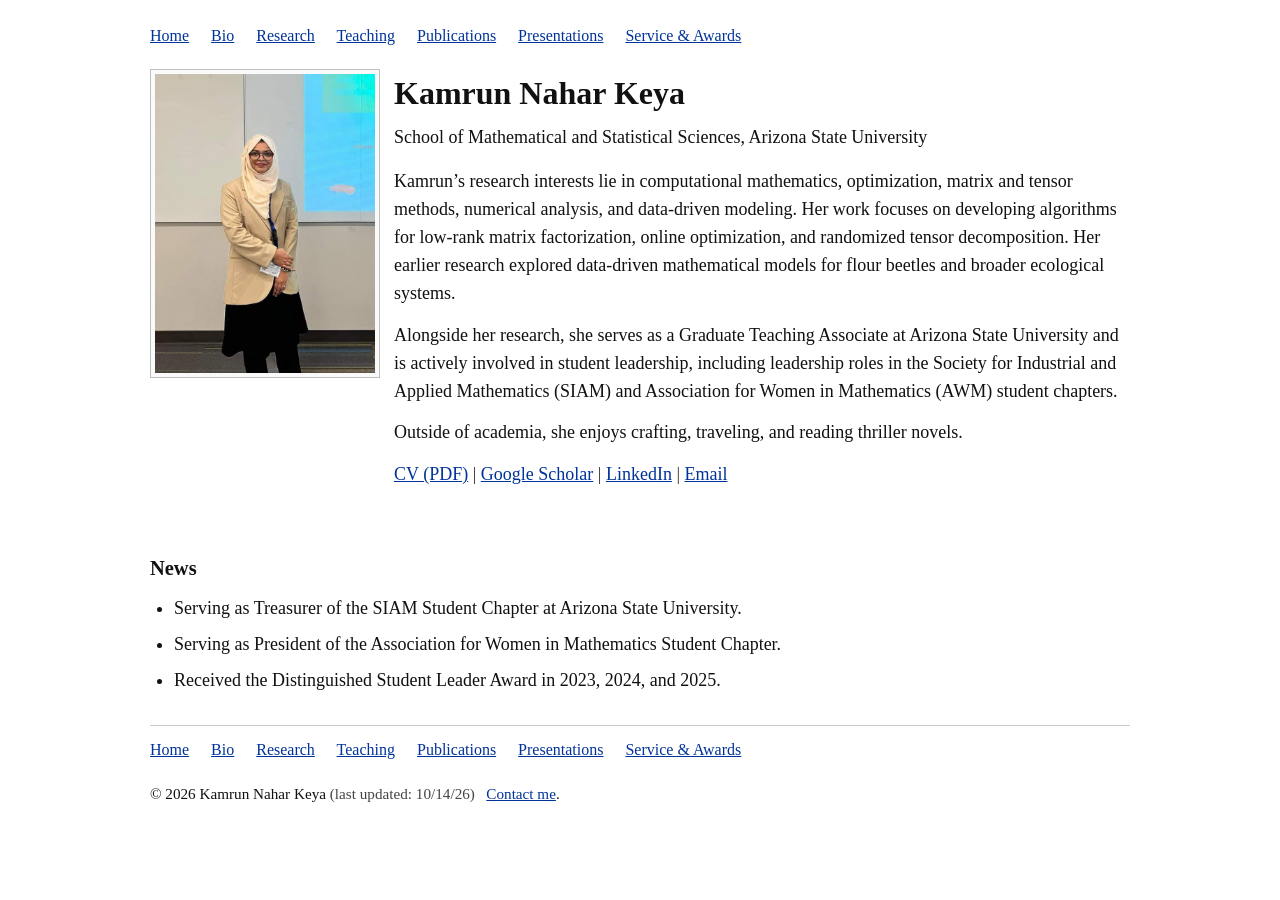
<file: index.html>
<!DOCTYPE html>
<html lang="en">
<head>
  <meta charset="UTF-8" />
  <meta name="viewport" content="width=device-width, initial-scale=1.0" />

  <title>Kamrun Nahar Keya :: Home</title>

  <meta
    name="description"
    content="Kamrun Nahar Keya, Ph.D. student in Applied Mathematics at Arizona State University."
  />

  <link rel="stylesheet" href="./style.css" />
</head>

<body>
  <div class="page">

    <!-- Navigation -->
    <div class="nav">
      <a href="./index.html">Home</a>
      <a href="./cv.pdf" target="_blank" rel="noopener">Bio</a>
      <a href="./research/index.html">Research</a>
      <a href="./teaching/index.html">Teaching</a>
      <a href="./publications/index.html">Publications</a>
      <a href="./seminars/index.html">Presentations</a>
      <a href="./programs/index.html">Service &amp; Awards</a>
    </div>


    <!-- Header -->
    <div class="header-grid">

      <div>
        <img
          src="./profile.jpg"
          alt="Kamrun Nahar Keya"
          class="photo"
        />
      </div>

      <div class="header">

        <h1>Kamrun Nahar Keya</h1>

        <div class="subtitle">
          School of Mathematical and Statistical Sciences,
          Arizona State University
        </div>

        <p>
          Kamrun’s research interests lie in computational mathematics,
          optimization, matrix and tensor methods, numerical analysis,
          and data-driven modeling. Her work focuses on developing
          algorithms for low-rank matrix factorization, online optimization,
          and randomized tensor decomposition. Her earlier research explored
          data-driven mathematical models for flour beetles and broader
          ecological systems.
        </p>

        <p>
          Alongside her research, she serves as a Graduate Teaching Associate
          at Arizona State University and is actively involved in student
          leadership, including leadership roles in the Society for Industrial
          and Applied Mathematics (SIAM) and Association for Women in
          Mathematics (AWM) student chapters.
        </p>

        <p>
          Outside of academia, she enjoys crafting, traveling, and reading
          thriller novels.
        </p>


        <!-- Professional Links -->
        <p class="meta">
          <a href="./cv.pdf" target="_blank" rel="noopener">CV (PDF)</a> |
          <a
            href="https://scholar.google.com/citations?user=X4joiKQAAAAJ&hl=en&oi=ao"
            target="_blank"
            rel="noopener"
          >Google Scholar</a> |
          <a
            href="https://www.linkedin.com/in/kamrunkeya/"
            target="_blank"
            rel="noopener"
          >LinkedIn</a> |
          <a href="mailto:kkeya1@asu.edu">Email</a>
        </p>

      </div>
    </div>


    <!-- News -->
    <h2>News</h2>

    <ul>
      <li>
        Serving as Treasurer of the SIAM Student Chapter at
        Arizona State University.
      </li>

      <li>
        Serving as President of the Association for Women in Mathematics
        Student Chapter.
      </li>

      <li>
        Received the Distinguished Student Leader Award in 2023, 2024,
        and 2025.
      </li>
    </ul>


    <!-- Footer -->
    <div class="footer">

      <div class="footnav">
        <a href="./index.html">Home</a>
        <a href="./cv.pdf" target="_blank" rel="noopener">Bio</a>
        <a href="./research/index.html">Research</a>
        <a href="./teaching/index.html">Teaching</a>
        <a href="./publications/index.html">Publications</a>
        <a href="./seminars/index.html">Presentations</a>
        <a href="./programs/index.html">Service &amp; Awards</a>
      </div>

      © 2026 Kamrun Nahar Keya
      <span class="last-updated">
        (last updated: 10/14/26)
      </span>

      &nbsp;
      <a href="mailto:kkeya1@asu.edu">Contact me</a>.

    </div>

  </div>
</body>
</html>
</file>
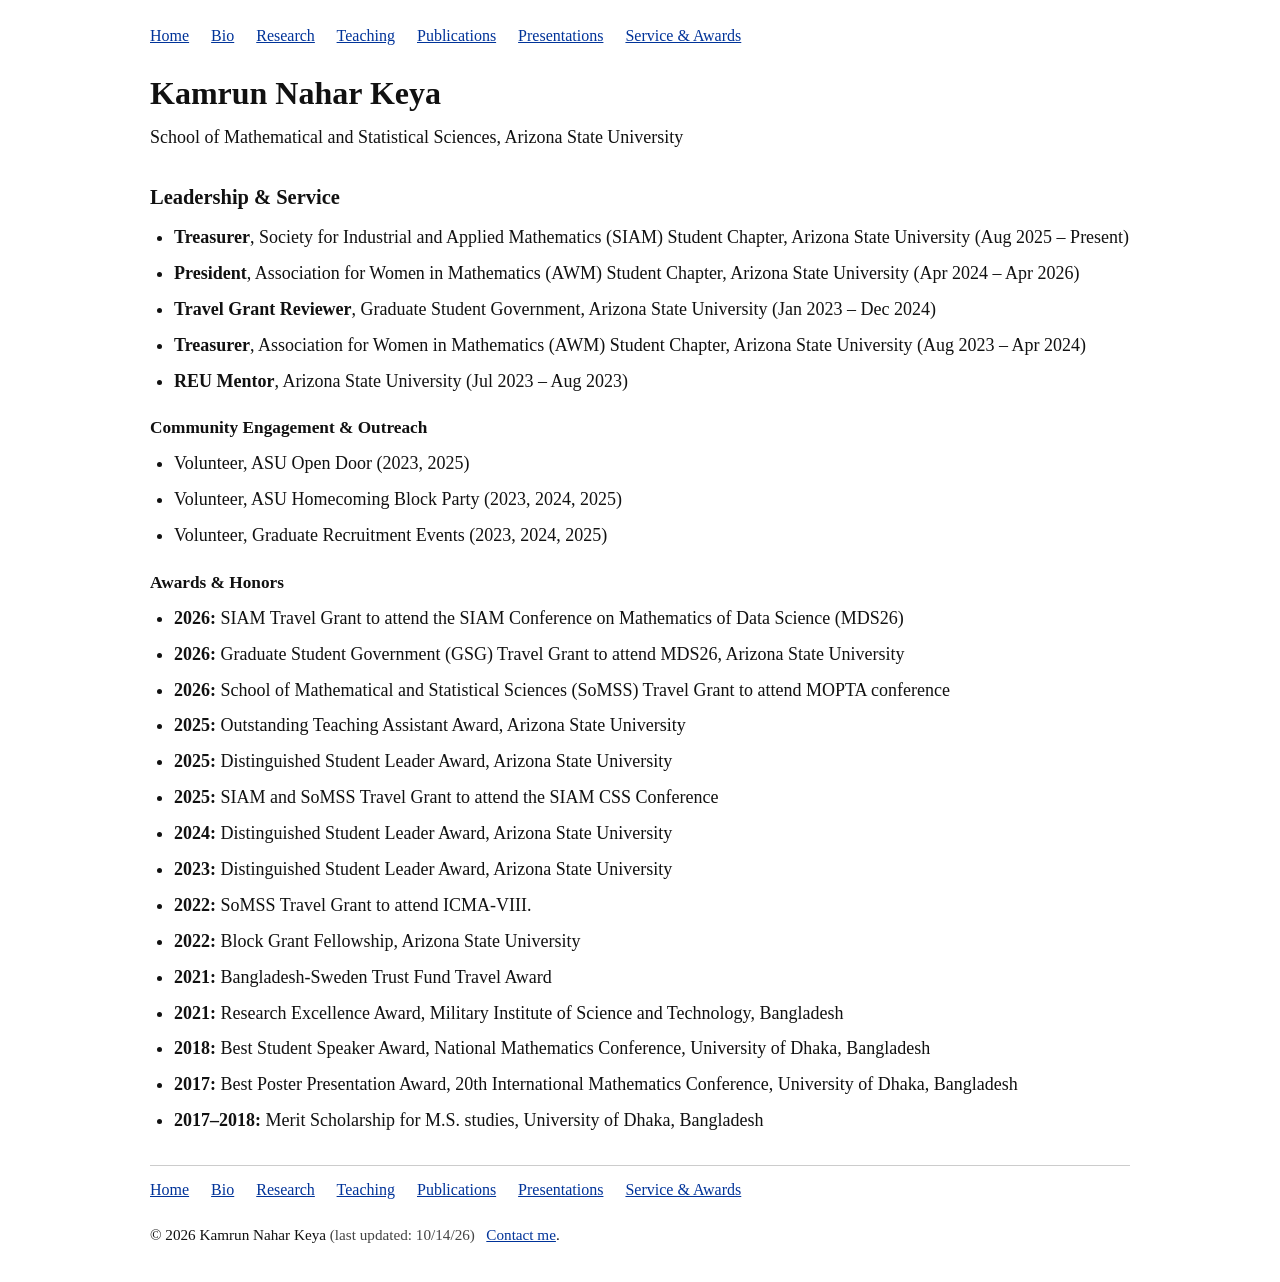
<file: programs/index.html>
<!DOCTYPE html>
<html lang="en">
<head>
  <meta charset="UTF-8" />
  <meta name="viewport" content="width=device-width, initial-scale=1.0" />

  <title>Kamrun Nahar Keya :: Service &amp; Awards</title>

  <meta
    name="description"
    content="Leadership, service, professional involvement, awards, and honors of Kamrun Nahar Keya."
  />

  <link rel="stylesheet" href="../style.css" />
</head>

<body>
  <div class="page">

    <!-- Navigation -->
    <div class="nav">
      <a href="../index.html">Home</a>
      <a href="../cv.pdf" target="_blank" rel="noopener">Bio</a>
      <a href="../research/index.html">Research</a>
      <a href="../teaching/index.html">Teaching</a>
      <a href="../publications/index.html">Publications</a>
      <a href="../seminars/index.html">Presentations</a>
      <a href="../programs/index.html">Service &amp; Awards</a>
    </div>


    <h1>Kamrun Nahar Keya</h1>

    <div class="subtitle">
      School of Mathematical and Statistical Sciences,
      Arizona State University
    </div>

    <!-- Leadership -->
    <h2>Leadership &amp; Service</h2>

    <ul>
      <li>
        <strong>Treasurer</strong>, Society for Industrial and Applied
        Mathematics (SIAM) Student Chapter, Arizona State University
        (Aug 2025 – Present)
      </li>

      <li>
        <strong>President</strong>, Association for Women in Mathematics
        (AWM) Student Chapter, Arizona State University
        (Apr 2024 – Apr 2026)
      </li>

      <li>
        <strong>Travel Grant Reviewer</strong>, Graduate Student Government,
        Arizona State University
        (Jan 2023 – Dec 2024)
      </li>

      <li>
        <strong>Treasurer</strong>, Association for Women in Mathematics
        (AWM) Student Chapter, Arizona State University
        (Aug 2023 – Apr 2024)
      </li>

      <li>
        <strong>REU Mentor</strong>, Arizona State University
        (Jul 2023 – Aug 2023)
      </li>
    </ul>


    <!-- Campus Involvement -->
    <h3> Community Engagement &amp; Outreach </h3>

    <ul>
      <li>
        Volunteer, ASU Open Door (2023, 2025)
      </li>

      <li>
        Volunteer, ASU Homecoming Block Party (2023, 2024, 2025)
      </li>

      <li>
        Volunteer, Graduate Recruitment Events (2023, 2024, 2025)
      </li>
    </ul>


    <h3>Awards &amp; Honors</h3>

<ul>
  <li>
    <strong>2026:</strong>
    SIAM Travel Grant to attend the SIAM Conference on Mathematics of Data Science (MDS26)
  </li>

  <li>
    <strong>2026:</strong>
    Graduate Student Government (GSG) Travel Grant to attend MDS26,
    Arizona State University
  </li>
  <li>
    <strong>2026:</strong>
    School of Mathematical and Statistical Sciences (SoMSS) Travel Grant
    to attend MOPTA conference
  </li>

  <li>
    <strong>2025:</strong>
    Outstanding Teaching Assistant Award, Arizona State University
  </li>

  <li>
    <strong>2025:</strong>
    Distinguished Student Leader Award, Arizona State University
  </li>

  <li>
    <strong>2025:</strong>
    SIAM and SoMSS Travel Grant to attend the SIAM CSS Conference
  </li>

  <li>
    <strong>2024:</strong>
    Distinguished Student Leader Award, Arizona State University
  </li>

  <li>
    <strong>2023:</strong>
    Distinguished Student Leader Award, Arizona State University
  </li>

  <li>
    <strong>2022:</strong>
    SoMSS Travel Grant to attend ICMA-VIII.
  </li>

  <li>
    <strong>2022:</strong>
    Block Grant Fellowship, Arizona State University
  </li>

  <li>
    <strong>2021:</strong>
    Bangladesh-Sweden Trust Fund Travel Award
  </li>

  <li>
    <strong>2021:</strong>
    Research Excellence Award,
    Military Institute of Science and Technology, Bangladesh
  </li>

  <li>
    <strong>2018:</strong>
    Best Student Speaker Award, National Mathematics Conference,
    University of Dhaka, Bangladesh
  </li>

  <li>
    <strong>2017:</strong>
    Best Poster Presentation Award, 20th International Mathematics Conference,
    University of Dhaka, Bangladesh
  </li>

<li>
  <strong>2017–2018:</strong>
  Merit Scholarship for M.S. studies, University of Dhaka, Bangladesh
</li>
</ul>


    <!-- Footer -->
    <div class="footer">

      <div class="footnav">
        <a href="../index.html">Home</a>
        <a href="../cv.pdf" target="_blank" rel="noopener">Bio</a>
        <a href="../research/index.html">Research</a>
        <a href="../teaching/index.html">Teaching</a>
        <a href="../publications/index.html">Publications</a>
        <a href="../seminars/index.html">Presentations</a>
        <a href="../programs/index.html">Service &amp; Awards</a>
      </div>

      © 2026 Kamrun Nahar Keya
      <span class="last-updated">
        (last updated: 10/14/26)
      </span>

      &nbsp;
      <a href="mailto:kkeya1@asu.edu">Contact me</a>.

    </div>

  </div>
</body>
</html>
</file>
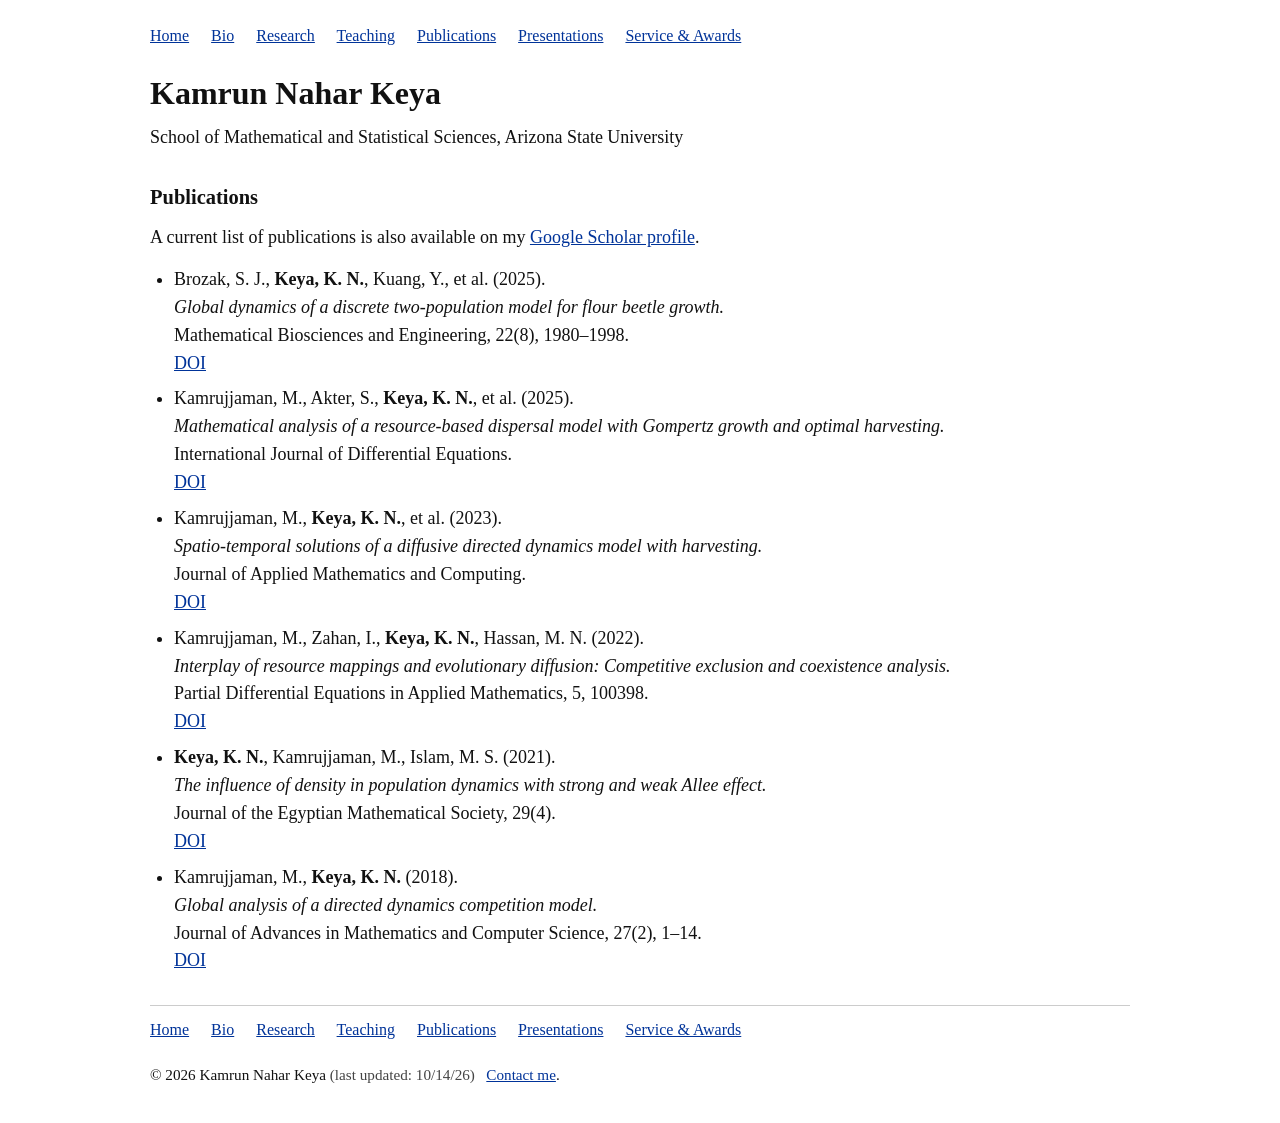
<file: publications/index.html>
<!DOCTYPE html>
<html lang="en">
<head>
  <meta charset="UTF-8" />
  <meta name="viewport" content="width=device-width, initial-scale=1.0" />

  <title>Kamrun Nahar Keya :: Publications</title>

  <meta
    name="description"
    content="Publications by Kamrun Nahar Keya, Ph.D. student in Applied Mathematics at Arizona State University."
  />

  <link rel="stylesheet" href="../style.css" />
</head>

<body>
  <div class="page">

    <!-- Navigation -->
    <div class="nav">
      <a href="../index.html">Home</a>
      <a href="../cv.pdf" target="_blank" rel="noopener">Bio</a>
      <a href="../research/index.html">Research</a>
      <a href="../teaching/index.html">Teaching</a>
      <a href="../publications/index.html">Publications</a>
      <a href="../seminars/index.html">Presentations</a>
      <a href="../programs/index.html">Service &amp; Awards</a>
    </div>


    <h1>Kamrun Nahar Keya</h1>

    <div class="subtitle">
      School of Mathematical and Statistical Sciences,
      Arizona State University
    </div>


    <h2>Publications</h2>

    <p>
      A current list of publications is also available on my
      <a
        href="https://scholar.google.com/citations?user=X4joiKQAAAAJ&hl=en&oi=ao"
        target="_blank"
        rel="noopener"
      >Google Scholar profile</a>.
    </p>


    <ul>

      <li>
        Brozak, S. J., <strong>Keya, K. N.</strong>, Kuang, Y., et al. (2025).<br />
        <em>Global dynamics of a discrete two-population model for flour beetle growth.</em><br />
        Mathematical Biosciences and Engineering, 22(8), 1980–1998.<br />
        <a
          href="https://doi.org/10.3934/mbe.2025072"
          target="_blank"
          rel="noopener"
        >DOI</a>
      </li>

      <li>
        Kamrujjaman, M., Akter, S., <strong>Keya, K. N.</strong>, et al. (2025).<br />
        <em>Mathematical analysis of a resource-based dispersal model with Gompertz growth and optimal harvesting.</em><br />
        International Journal of Differential Equations.<br />
        <a
          href="https://doi.org/10.1155/ijde/5543474"
          target="_blank"
          rel="noopener"
        >DOI</a>
      </li>

      <li>
        Kamrujjaman, M., <strong>Keya, K. N.</strong>, et al. (2023).<br />
        <em>Spatio-temporal solutions of a diffusive directed dynamics model with harvesting.</em><br />
        Journal of Applied Mathematics and Computing.<br />
        <a
          href="https://doi.org/10.1007/s12190-022-01742-x"
          target="_blank"
          rel="noopener"
        >DOI</a>
      </li>

      <li>
        Kamrujjaman, M., Zahan, I., <strong>Keya, K. N.</strong>, Hassan, M. N. (2022).<br />
        <em>Interplay of resource mappings and evolutionary diffusion: Competitive exclusion and coexistence analysis.</em><br />
        Partial Differential Equations in Applied Mathematics, 5, 100398.<br />
        <a
          href="https://doi.org/10.1016/j.padiff.2022.100398"
          target="_blank"
          rel="noopener"
        >DOI</a>
      </li>

      <li>
        <strong>Keya, K. N.</strong>, Kamrujjaman, M., Islam, M. S. (2021).<br />
        <em>The influence of density in population dynamics with strong and weak Allee effect.</em><br />
        Journal of the Egyptian Mathematical Society, 29(4).<br />
        <a
          href="https://doi.org/10.1186/s42787-021-00114-x"
          target="_blank"
          rel="noopener"
        >DOI</a>
      </li>

      <li>
        Kamrujjaman, M., <strong>Keya, K. N.</strong> (2018).<br />
        <em>Global analysis of a directed dynamics competition model.</em><br />
        Journal of Advances in Mathematics and Computer Science, 27(2), 1–14.<br />
        <a
          href="https://doi.org/10.9734/JAMCS/2018/41247"
          target="_blank"
          rel="noopener"
        >DOI</a>
      </li>

    </ul>


    <!-- Footer -->
    <div class="footer">

      <div class="footnav">
        <a href="../index.html">Home</a>
        <a href="../cv.pdf" target="_blank" rel="noopener">Bio</a>
        <a href="../research/index.html">Research</a>
        <a href="../teaching/index.html">Teaching</a>
        <a href="../publications/index.html">Publications</a>
        <a href="../seminars/index.html">Presentations</a>
        <a href="../programs/index.html">Service &amp; Awards</a>
      </div>

      © 2026 Kamrun Nahar Keya
      <span class="last-updated">
        (last updated: 10/14/26)
      </span>

      &nbsp;
      <a href="mailto:kkeya1@asu.edu">Contact me</a>.

    </div>

  </div>
</body>
</html>
</file>
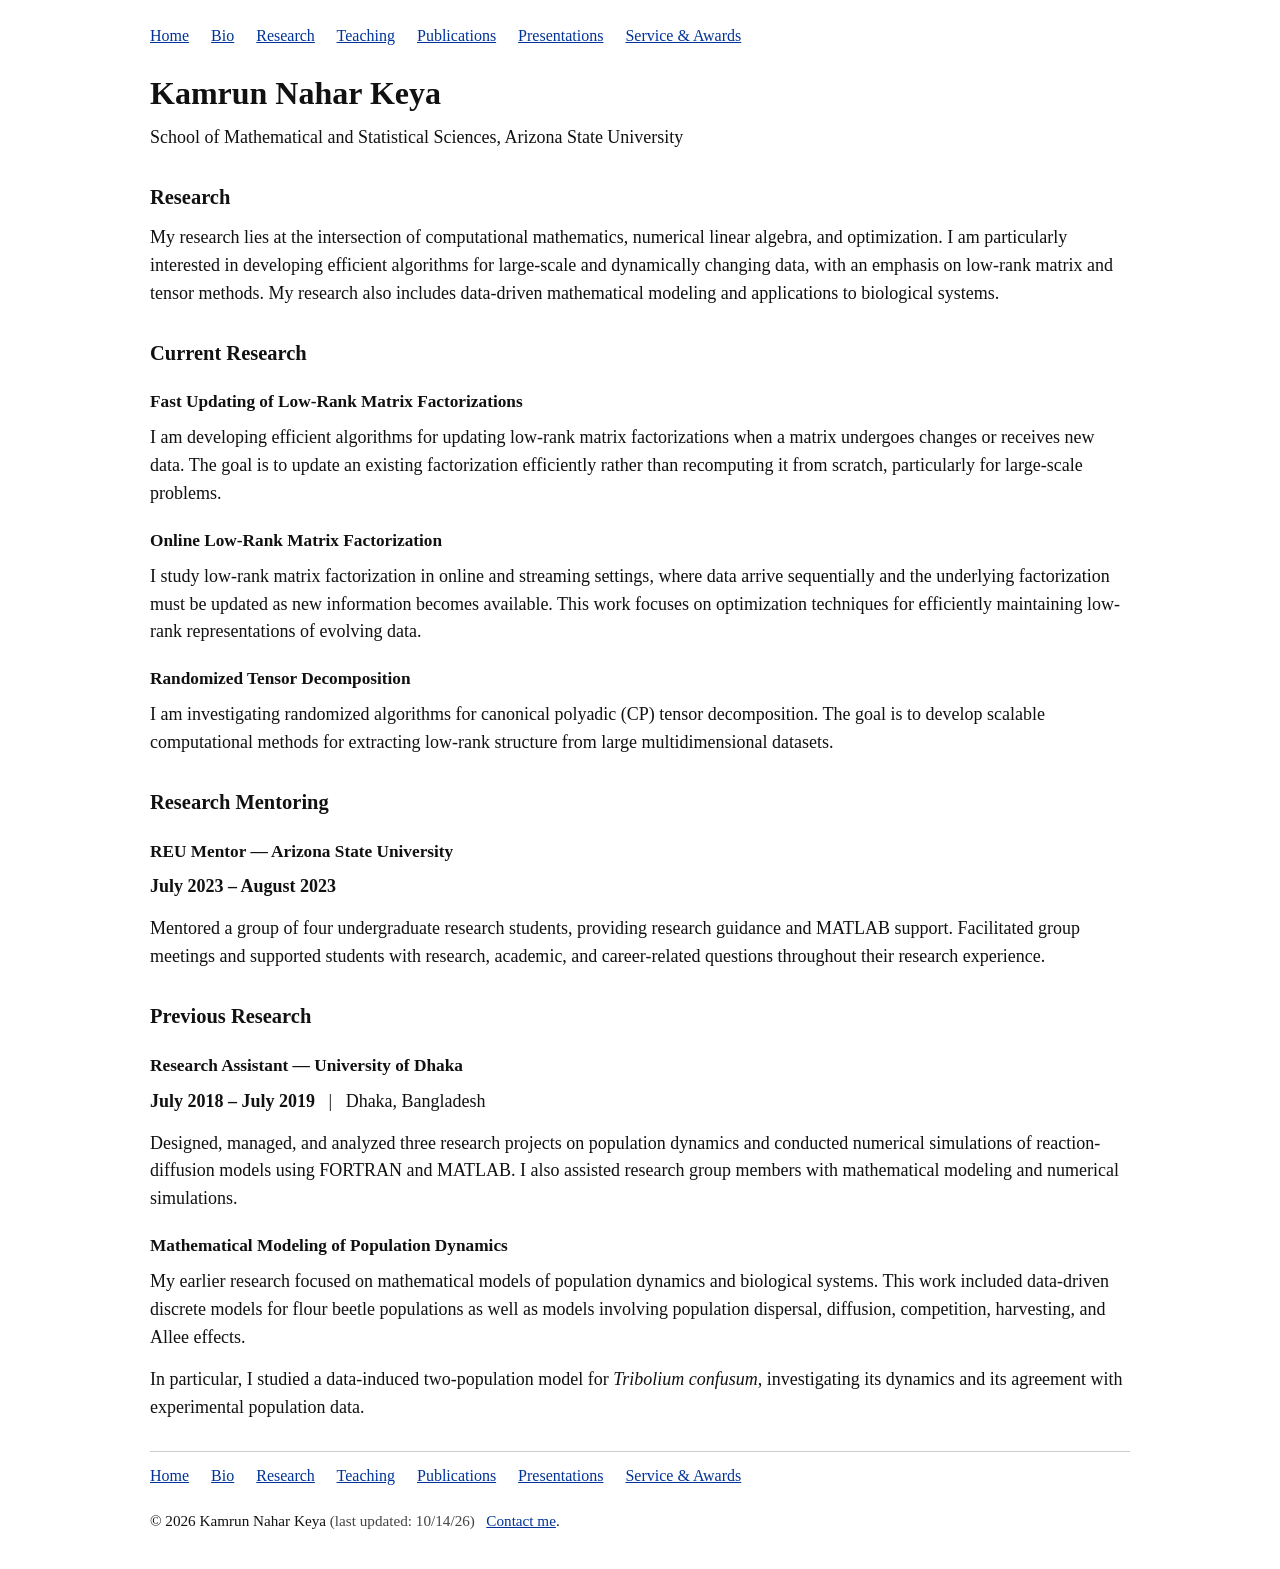
<file: research/index.html>
<!DOCTYPE html>
<html lang="en">
<head>
  <meta charset="UTF-8" />
  <meta name="viewport" content="width=device-width, initial-scale=1.0" />

  <title>Kamrun Nahar Keya :: Research</title>

  <meta
    name="description"
    content="Research of Kamrun Nahar Keya in computational mathematics, numerical linear algebra, optimization, and data-driven modeling."
  />

  <link rel="stylesheet" href="../style.css" />
</head>

<body>
  <div class="page">

    <!-- Navigation -->
    <div class="nav">
      <a href="../index.html">Home</a>
      <a href="../cv.pdf" target="_blank" rel="noopener">Bio</a>
      <a href="../research/index.html">Research</a>
      <a href="../teaching/index.html">Teaching</a>
      <a href="../publications/index.html">Publications</a>
      <a href="../seminars/index.html">Presentations</a>
      <a href="../programs/index.html">Service &amp; Awards</a>
    </div>


    <h1>Kamrun Nahar Keya</h1>

    <div class="subtitle">
      School of Mathematical and Statistical Sciences,
      Arizona State University
    </div>


    <h2>Research</h2>

    <p>
      My research lies at the intersection of computational mathematics,
      numerical linear algebra, and optimization. I am particularly interested
      in developing efficient algorithms for large-scale and dynamically
      changing data, with an emphasis on low-rank matrix and tensor methods.
      My research also includes data-driven mathematical modeling and
      applications to biological systems.
    </p>


    <h2>Current Research</h2>


    <h3>Fast Updating of Low-Rank Matrix Factorizations</h3>

    <p>
      I am developing efficient algorithms for updating low-rank matrix
      factorizations when a matrix undergoes changes or receives new data.
      The goal is to update an existing factorization efficiently rather than
      recomputing it from scratch, particularly for large-scale problems.
    </p>


    <h3>Online Low-Rank Matrix Factorization</h3>

    <p>
      I study low-rank matrix factorization in online and streaming settings,
      where data arrive sequentially and the underlying factorization must be
      updated as new information becomes available. This work focuses on
      optimization techniques for efficiently maintaining low-rank
      representations of evolving data.
    </p>


    <h3>Randomized Tensor Decomposition</h3>

    <p>
      I am investigating randomized algorithms for canonical polyadic (CP)
      tensor decomposition. The goal is to develop scalable computational
      methods for extracting low-rank structure from large
      multidimensional datasets.
    </p>


    <h2>Research Mentoring</h2>

    <h3>REU Mentor — Arizona State University</h3>

    <p>
      <strong>July 2023 – August 2023</strong>
    </p>

    <p>
      Mentored a group of four undergraduate research students, providing
      research guidance and MATLAB support. Facilitated group meetings and
      supported students with research, academic, and career-related
      questions throughout their research experience.
    </p>


    <h2>Previous Research</h2>


    <h3>Research Assistant — University of Dhaka</h3>

    <p>
      <strong>July 2018 – July 2019</strong>
      &nbsp; | &nbsp; Dhaka, Bangladesh
    </p>

    <p>
      Designed, managed, and analyzed three research projects on population
      dynamics and conducted numerical simulations of reaction-diffusion
      models using FORTRAN and MATLAB. I also assisted research group members
      with mathematical modeling and numerical simulations.
    </p>


    <h3>Mathematical Modeling of Population Dynamics</h3>

    <p>
      My earlier research focused on mathematical models of population
      dynamics and biological systems. This work included data-driven
      discrete models for flour beetle populations as well as models
      involving population dispersal, diffusion, competition, harvesting,
      and Allee effects.
    </p>

    <p>
      In particular, I studied a data-induced two-population model for
      <em>Tribolium confusum</em>, investigating its dynamics and its
      agreement with experimental population data.
    </p>


    <!-- Footer -->
    <div class="footer">

      <div class="footnav">
        <a href="../index.html">Home</a>
        <a href="../cv.pdf" target="_blank" rel="noopener">Bio</a>
        <a href="../research/index.html">Research</a>
        <a href="../teaching/index.html">Teaching</a>
        <a href="../publications/index.html">Publications</a>
        <a href="../seminars/index.html">Presentations</a>
        <a href="../programs/index.html">Service &amp; Awards</a>
      </div>

      © 2026 Kamrun Nahar Keya
      <span class="last-updated">
        (last updated: 10/14/26)
      </span>

      &nbsp;
      <a href="mailto:kkeya1@asu.edu">Contact me</a>.

    </div>

  </div>
</body>
</html>
</file>
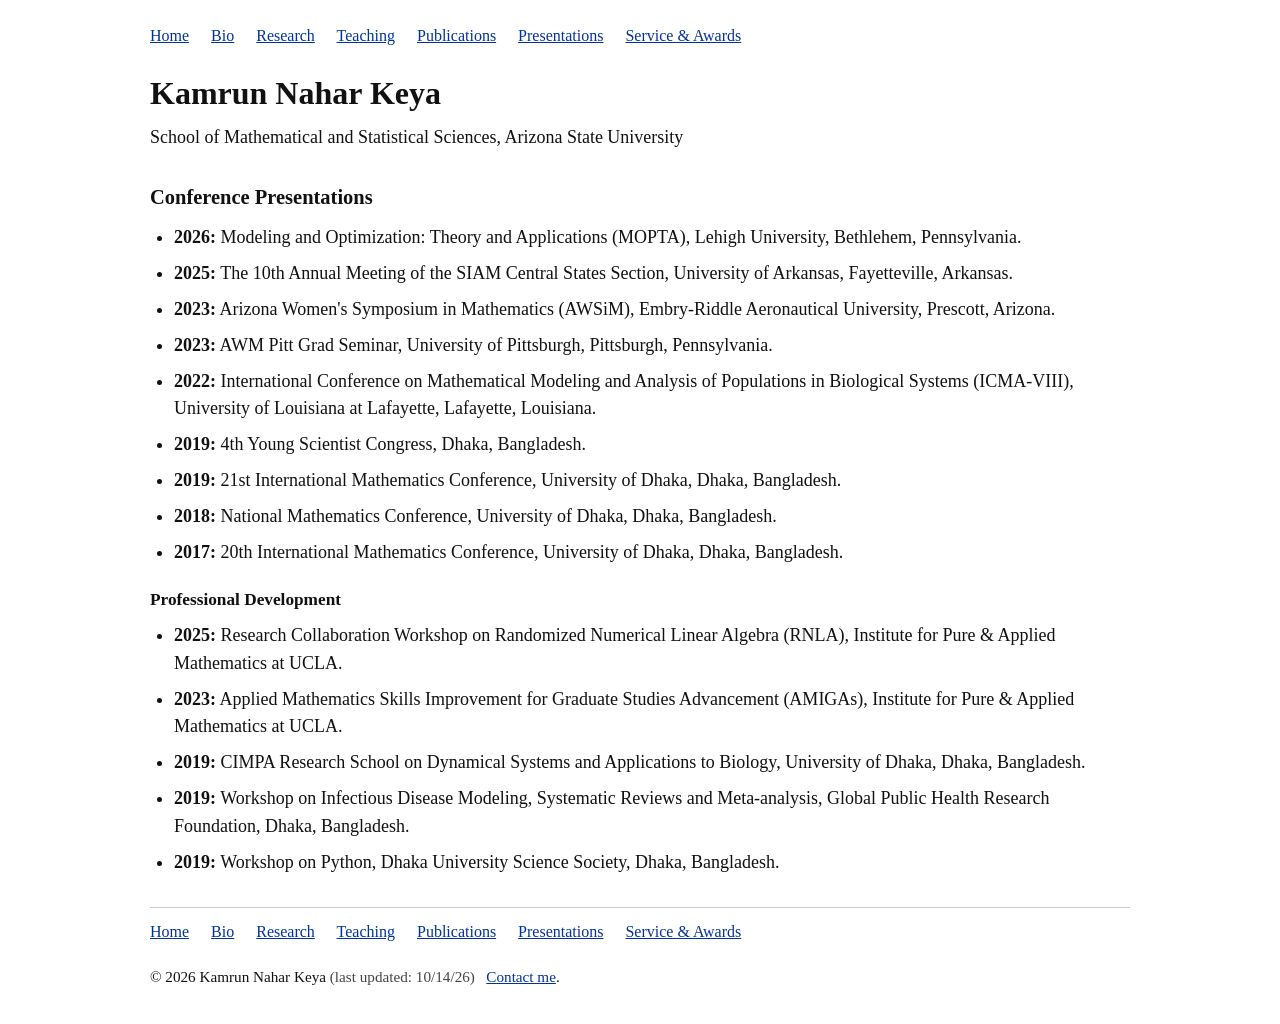
<file: seminars/index.html>
<!DOCTYPE html>
<html lang="en">
<head>
  <meta charset="UTF-8" />
  <meta name="viewport" content="width=device-width, initial-scale=1.0" />

  <title>Kamrun Nahar Keya :: Presentations</title>

  <meta
    name="description"
    content="Conference presentations and professional development activities of Kamrun Nahar Keya."
  />

  <link rel="stylesheet" href="../style.css" />
</head>

<body>
  <div class="page">

    <!-- Navigation -->
    <div class="nav">
      <a href="../index.html">Home</a>
      <a href="../cv.pdf" target="_blank" rel="noopener">Bio</a>
      <a href="../research/index.html">Research</a>
      <a href="../teaching/index.html">Teaching</a>
      <a href="../publications/index.html">Publications</a>
      <a href="../seminars/index.html">Presentations</a>
      <a href="../programs/index.html">Service &amp; Awards</a>
    </div>


    <h1>Kamrun Nahar Keya</h1>

    <div class="subtitle">
      School of Mathematical and Statistical Sciences,
      Arizona State University
    </div>

    <h2>Conference Presentations</h2>

    <ul>
      <li>
        <strong>2026:</strong>
        Modeling and Optimization: Theory and Applications (MOPTA),
        Lehigh University, Bethlehem, Pennsylvania.
      </li>

      <li>
        <strong>2025:</strong>
        The 10th Annual Meeting of the SIAM Central States Section,
        University of Arkansas, Fayetteville, Arkansas.
      </li>

      <li>
        <strong>2023:</strong>
        Arizona Women's Symposium in Mathematics (AWSiM),
        Embry-Riddle Aeronautical University, Prescott, Arizona.
      </li>

      <li>
        <strong>2023:</strong>
        AWM Pitt Grad Seminar,
        University of Pittsburgh, Pittsburgh, Pennsylvania.
      </li>

      <li>
        <strong>2022:</strong>
        International Conference on Mathematical Modeling and Analysis
        of Populations in Biological Systems (ICMA-VIII),
        University of Louisiana at Lafayette, Lafayette, Louisiana.
      </li>

      <li>
        <strong>2019:</strong>
        4th Young Scientist Congress,
        Dhaka, Bangladesh.
      </li>

      <li>
        <strong>2019:</strong>
        21st International Mathematics Conference,
        University of Dhaka, Dhaka, Bangladesh.
      </li>

      <li>
        <strong>2018:</strong>
        National Mathematics Conference,
        University of Dhaka, Dhaka, Bangladesh.
      </li>

      <li>
        <strong>2017:</strong>
        20th International Mathematics Conference,
        University of Dhaka, Dhaka, Bangladesh.
      </li>
    </ul>


    <h3>Professional Development</h3>

    <ul>
      <li>
        <strong>2025:</strong>
        Research Collaboration Workshop on Randomized Numerical Linear
        Algebra (RNLA), Institute for Pure &amp; Applied Mathematics at UCLA.
      </li>

      <li>
        <strong>2023:</strong>
        Applied Mathematics Skills Improvement for Graduate Studies
        Advancement (AMIGAs), Institute for Pure &amp; Applied Mathematics
        at UCLA.
      </li>

      <li>
        <strong>2019:</strong>
        CIMPA Research School on Dynamical Systems and Applications to
        Biology, University of Dhaka, Dhaka, Bangladesh.
      </li>

      <li>
        <strong>2019:</strong>
        Workshop on Infectious Disease Modeling, Systematic Reviews and
        Meta-analysis, Global Public Health Research Foundation,
        Dhaka, Bangladesh.
      </li>

      <li>
        <strong>2019:</strong>
        Workshop on Python, Dhaka University Science Society,
        Dhaka, Bangladesh.
      </li>
    </ul>


    <!-- Footer -->
    <div class="footer">

      <div class="footnav">
        <a href="../index.html">Home</a>
        <a href="../cv.pdf" target="_blank" rel="noopener">Bio</a>
        <a href="../research/index.html">Research</a>
        <a href="../teaching/index.html">Teaching</a>
        <a href="../publications/index.html">Publications</a>
        <a href="../seminars/index.html">Presentations</a>
        <a href="../programs/index.html">Service &amp; Awards</a>
      </div>

      © 2026 Kamrun Nahar Keya

      <span class="last-updated">
        (last updated: 10/14/26)
      </span>

      &nbsp;
      <a href="mailto:kkeya1@asu.edu">Contact me</a>.

    </div>

  </div>
</body>
</html>
</file>
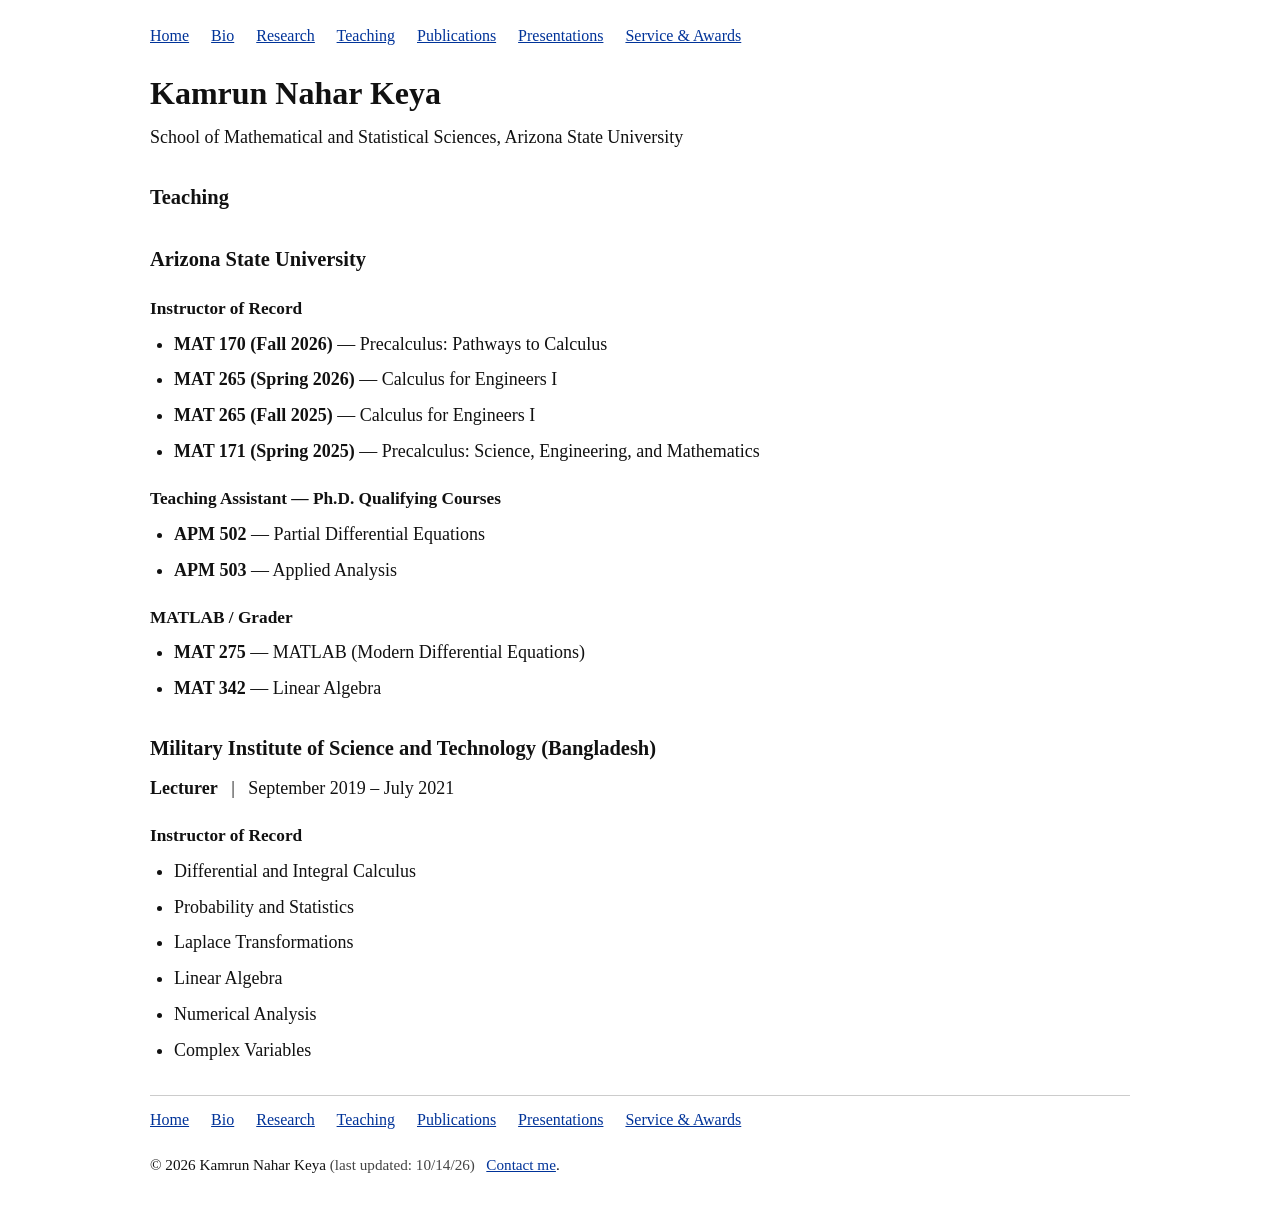
<file: teaching/index.html>
<!DOCTYPE html>
<html lang="en">
<head>
  <meta charset="UTF-8" />
  <meta name="viewport" content="width=device-width, initial-scale=1.0" />

  <title>Kamrun Nahar Keya :: Teaching</title>

  <meta
    name="description"
    content="Teaching experience of Kamrun Nahar Keya in undergraduate and graduate mathematics."
  />

  <link rel="stylesheet" href="../style.css" />
</head>

<body>
  <div class="page">

    <!-- Navigation -->
    <div class="nav">
      <a href="../index.html">Home</a>
      <a href="../cv.pdf" target="_blank" rel="noopener">Bio</a>
      <a href="../research/index.html">Research</a>
      <a href="../teaching/index.html">Teaching</a>
      <a href="../publications/index.html">Publications</a>
      <a href="../seminars/index.html">Presentations</a>
      <a href="../programs/index.html">Service &amp; Awards</a>
    </div>


    <h1>Kamrun Nahar Keya</h1>

    <div class="subtitle">
      School of Mathematical and Statistical Sciences,
      Arizona State University
    </div>


    <h2>Teaching</h2>


    <!-- Arizona State University -->
    <h2>Arizona State University</h2>

    <h3>Instructor of Record</h3>

    <ul>
      <li>
        <strong>MAT 170 (Fall 2026)</strong> —
        Precalculus: Pathways to Calculus
      </li>

      <li>
        <strong>MAT 265 (Spring 2026)</strong> —
        Calculus for Engineers I
      </li>

      <li>
        <strong>MAT 265 (Fall 2025)</strong> —
        Calculus for Engineers I
      </li>

      <li>
        <strong>MAT 171 (Spring 2025)</strong> —
        Precalculus: Science, Engineering, and Mathematics
      </li>
    </ul>


    <h3>Teaching Assistant — Ph.D. Qualifying Courses</h3>

    <ul>
      <li>
        <strong>APM 502</strong> —
        Partial Differential Equations
      </li>

      <li>
        <strong>APM 503</strong> —
        Applied Analysis
      </li>
    </ul>


    <h3>MATLAB / Grader</h3>

    <ul>
      <li>
        <strong>MAT 275</strong> —
        MATLAB (Modern Differential Equations)
      </li>

      <li>
        <strong>MAT 342</strong> —
        Linear Algebra
      </li>
    </ul>


    <!-- Military Institute of Science and Technology -->
    <h2>Military Institute of Science and Technology (Bangladesh)</h2>

    <p>
      <strong>Lecturer</strong>
      &nbsp; | &nbsp; September 2019 – July 2021
    </p>

    <h3>Instructor of Record</h3>

    <ul>
      <li>Differential and Integral Calculus</li>
      <li>Probability and Statistics</li>
      <li>Laplace Transformations</li>
      <li>Linear Algebra</li>
      <li>Numerical Analysis</li>
      <li>Complex Variables</li>
    </ul>


    <!-- Footer -->
    <div class="footer">

      <div class="footnav">
        <a href="../index.html">Home</a>
        <a href="../cv.pdf" target="_blank" rel="noopener">Bio</a>
        <a href="../research/index.html">Research</a>
        <a href="../teaching/index.html">Teaching</a>
        <a href="../publications/index.html">Publications</a>
        <a href="../seminars/index.html">Presentations</a>
        <a href="../programs/index.html">Service &amp; Awards</a>
      </div>

      © 2026 Kamrun Nahar Keya

      <span class="last-updated">
        (last updated: 10/14/26)
      </span>

      &nbsp;
      <a href="mailto:kkeya1@asu.edu">Contact me</a>.

    </div>

  </div>
</body>
</html>
</file>
<file: style.css>
body {
  margin: 0;
  padding: 0;
  background: #ffffff;
  color: #111111;
  font-family: Georgia, "Times New Roman", Times, serif;
  font-size: 18px;
  line-height: 1.55;
}

.page {
  max-width: 980px;
  margin: 0 auto;
  padding: 24px 22px 36px;
}

.nav,
.footnav {
  margin-bottom: 20px;
  font-size: 1rem;
}

.nav a,
.footnav a {
  margin-right: 18px;
  white-space: nowrap;
}

a {
  color: #003399;
  text-decoration: underline;
}

h1 {
  font-size: 2rem;
  margin: 0 0 6px 0;
  font-weight: 700;
}

h2 {
  font-size: 1.28rem;
  margin: 30px 0 10px 0;
  font-weight: 700;
}

h3 {
  font-size: 1.08rem;
  margin: 20px 0 8px 0;
  font-weight: 700;
}

p {
  margin: 0 0 14px 0;
}

ul {
  margin: 0 0 16px 24px;
  padding: 0;
}

li {
  margin-bottom: 8px;
}

.header {
  margin-bottom: 20px;
}

.header-grid {
  display: grid;
  grid-template-columns: 220px 1fr;
  gap: 24px;
  align-items: start;
}

.photo {
  width: 100%;
  max-width: 220px;
  border: 1px solid #bfbfbf;
  padding: 4px;
  background: #fafafa;
}

.placeholder {
  width: 100%;
  max-width: 220px;
  min-height: 240px;
  border: 1px solid #bfbfbf;
  display: flex;
  align-items: center;
  justify-content: center;
  text-align: center;
  padding: 12px;
  background: #fafafa;
  font-size: 0.95rem;
}

.subtitle {
  margin-bottom: 16px;
}

.meta {
  color: #333333;
}

.footer {
  margin-top: 30px;
  padding-top: 12px;
  border-top: 1px solid #cccccc;
  font-size: 0.95rem;
}

.last-updated {
  color: #444444;
}

@media (max-width: 760px) {
  body {
    font-size: 17px;
  }

  .header-grid {
    grid-template-columns: 1fr;
  }

  .photo,
  .placeholder {
    max-width: 180px;
  }
}
</file>
